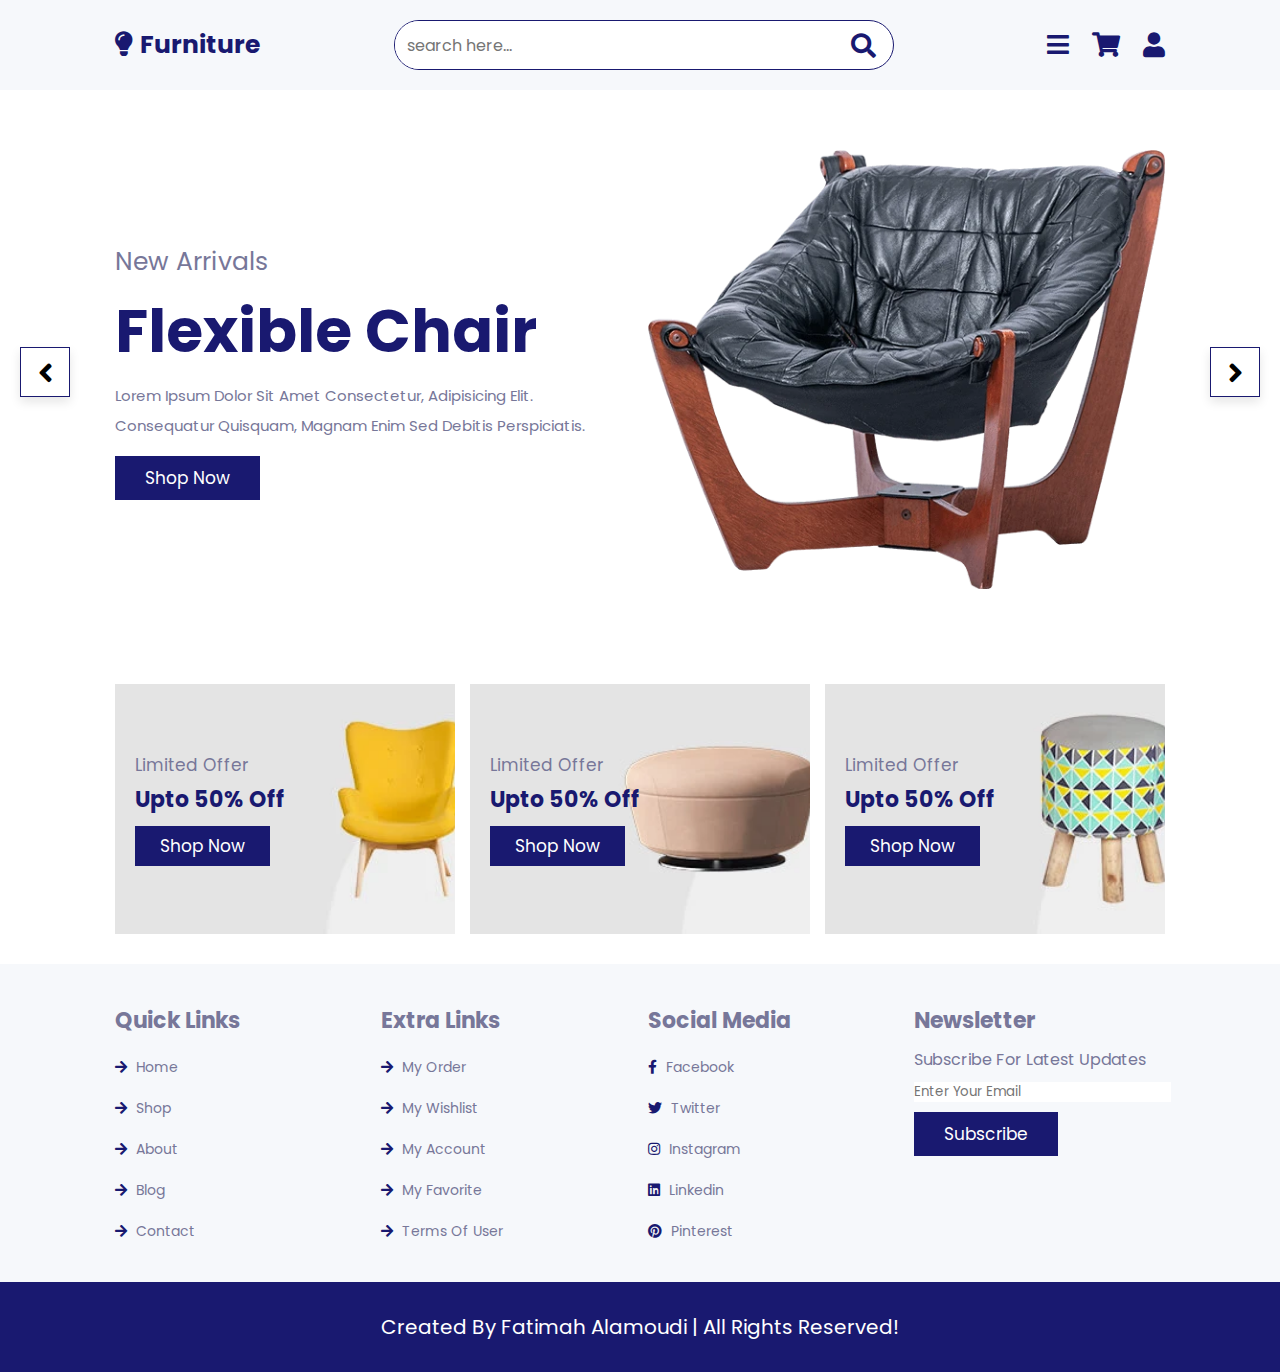
<file: index.html>
<!DOCTYPE html>
<html lang="en">
<head>
    <meta charset="UTF-8">
    <meta http-equiv="X-UA-Compatible" content="IE=edge">
    <meta name="viewport" content="width=device-width, initial-scale=1.0">
    <title>home</title>

    <!-- font awesome cdn link  -->
    <link rel="stylesheet" href="https://cdnjs.cloudflare.com/ajax/libs/font-awesome/5.15.4/css/all.min.css">

    <!-- custom css file link  -->
    <link rel="stylesheet" href="styles.css">

</head>
<body>

<!-- header section starts  -->

<header class="header">

    <a href="index.html" class="logo"> <i class="fas fa-lightbulb"></i> furniture </a>

    <form action="" class="search-form">
        <input type="search" placeholder="search here..." id="search-box">
        <label for="search-box" class="fas fa-search"></label>
    </form>

    <div class="icons">
        <div id="menu-btn" class="fas fa-bars"></div>
        <div id="search-btn" class="fas fa-search"></div>
        <div id="cart-btn" class="fas fa-shopping-cart"></div>
        <div id="login-btn" class="fas fa-user"></div>
    </div>

</header>

<!-- header section ends  -->

<!-- closer btn  -->

<div id="closer" class="fas fa-times"></div>

<!-- navbar  -->

<nav class="navbar">
    <a href="index.html">home</a>
    <a href="shop.html">shop</a>
    <a href="about.html">about</a>
    <a href="blog.html">blog</a>
    <a href="contact.html">contact</a>
</nav>

<!-- shopping cart  -->

<div class="shopping-cart">

    <div class="box">
        <i class="fas fa-times"></i>
        <img src="Image/cart-img-1.jpg" alt="">
        <div class="content">
            <h3>morden furniture</h3>
            <span class="quantity"> 1 </span>
            <span class="multiply"> x </span>
            <span class="price"> $140.00 </span>
        </div>
    </div>

    <div class="box">
        <i class="fas fa-times"></i>
        <img src="Image/cart-img-2.jpg" alt="">
        <div class="content">
            <h3>morden furniture</h3>
            <span class="quantity"> 1 </span>
            <span class="multiply"> x </span>
            <span class="price"> $140.00 </span>
        </div>
    </div>

    <div class="box">
        <i class="fas fa-times"></i>
        <img src="Image/cart-img-3.jpg" alt="">
        <div class="content">
            <h3>morden furniture</h3>
            <span class="quantity"> 1 </span>
            <span class="multiply"> x </span>
            <span class="price"> $140.00 </span>
        </div>
    </div>

    <div class="box">
        <i class="fas fa-times"></i>
        <img src="Image/cart-img-4.jpg" alt="">
        <div class="content">
            <h3>morden furniture</h3>
            <span class="quantity"> 1 </span>
            <span class="multiply"> x </span>
            <span class="price"> $140.00 </span>
        </div>
    </div>

    <h3 class="total"> total : <span>$560.00</span> </h3>

    <a href="#" class="btn">checkout cart</a>

</div>

<!-- login form  -->

<div class="login-form">

    <form action="">
        <h3>login form</h3>
        <input type="email" placeholder="enter your email" class="box">
        <input type="password" placeholder="enter your password" class="box">
        <div class="remember">
            <input type="checkbox" name="" id="remember-me">
            <label for="remember-me">remember me</label>
        </div>
        <input type="submit" value="login now" class="btn">
        <p>forget password? <a href="#">click here</a></p>
        <p>don't have an account? <a href="#">create now</a></p>
    </form>

</div>

<!-- home section starts  -->

<section class="home">

    <div class="slides-container">

        <div class="slide active">
            <div class="content">
                <span>new arrivals</span>
                <h3>flexible chair</h3>
                <p>Lorem ipsum dolor sit amet consectetur, adipisicing elit. Consequatur quisquam, magnam enim sed debitis perspiciatis.</p>
                <a href="#" class="btn">shop now</a>
            </div>
            <div class="image">
                <img src="Image/home-img-1.png" alt="">
            </div>
        </div>

        <div class="slide">
            <div class="content">
                <span>new arrivals</span>
                <h3>flexible chair</h3>
                <p>Lorem ipsum dolor sit amet consectetur, adipisicing elit. Consequatur quisquam, magnam enim sed debitis perspiciatis.</p>
                <a href="#" class="btn">shop now</a>
            </div>
            <div class="image">
                <img src="Image/home-img-2.png" alt="">
            </div>
        </div>

    </div>

    <div id="slide-next" onclick="next()" class="fas fa-angle-right"></div>
    <div id="slide-prev" onclick="prev()" class="fas fa-angle-left"></div>

</section>

<!-- home section ends -->

<!-- banner section starts  -->

<section class="banner-container">

    <div class="banner">
        <img src="Image/banner-1.jpg" alt="">
        <div class="content">
            <span>limited offer</span>
            <h3>upto 50% off</h3>
            <a href="#" class="btn">shop now</a>
        </div>
    </div>

    <div class="banner">
        <img src="Image/banner-2.jpg" alt="">
        <div class="content">
            <span>limited offer</span>
            <h3>upto 50% off</h3>
            <a href="#" class="btn">shop now</a>
        </div>
    </div>

    <div class="banner">
        <img src="Image/banner-3.jpg" alt="">
        <div class="content">
            <span>limited offer</span>
            <h3>upto 50% off</h3>
            <a href="#" class="btn">shop now</a>
        </div>
    </div>

</section>

<!-- banner section ends -->






<!-- footer section  -->

<section class="footer">

    <div class="box-container">

        <div class="box">
            <h3>quick links</h3>
            <a href="home.html"> <i class="fas fa-arrow-right"></i> home</a>
            <a href="shop.html"> <i class="fas fa-arrow-right"></i> shop</a>
            <a href="about.html"> <i class="fas fa-arrow-right"></i> about</a>
            <a href="blog.html"> <i class="fas fa-arrow-right"></i> blog</a>
            <a href="contact.html"> <i class="fas fa-arrow-right"></i> contact</a>
        </div>

        <div class="box">
            <h3>extra links</h3>
            <a href="#"> <i class="fas fa-arrow-right"></i> my order</a>
            <a href="#"> <i class="fas fa-arrow-right"></i> my wishlist</a>
            <a href="#"> <i class="fas fa-arrow-right"></i> my account</a>
            <a href="#"> <i class="fas fa-arrow-right"></i> my favorite</a>
            <a href="#"> <i class="fas fa-arrow-right"></i> terms of user</a>
        </div>

        <div class="box">
            <h3>social media</h3>
            <a href="#"> <i class="fab fa-facebook-f"></i> facebook</a>
            <a href="#"> <i class="fab fa-twitter"></i> twitter</a>
            <a href="#"> <i class="fab fa-instagram"></i> instagram</a>
            <a href="#"> <i class="fab fa-linkedin"></i> linkedin</a>
            <a href="#"> <i class="fab fa-pinterest"></i> pinterest</a>
        </div>

        <div class="box">
            <h3>newsletter</h3>
            <p>subscribe for latest updates</p>
            <form action="">
                <input type="email" name="" placeholder="enter your email" id="">
                <input type="submit" value="subscribe" class="btn">
            </form>
        </div>

    </div>

</section>

<section class="credit">
    created by Fatimah Alamoudi | all rights reserved!
</section>

<!-- custom js file link  -->
<script src="scripts.js"></script>
    
</body>
</html>
</file>
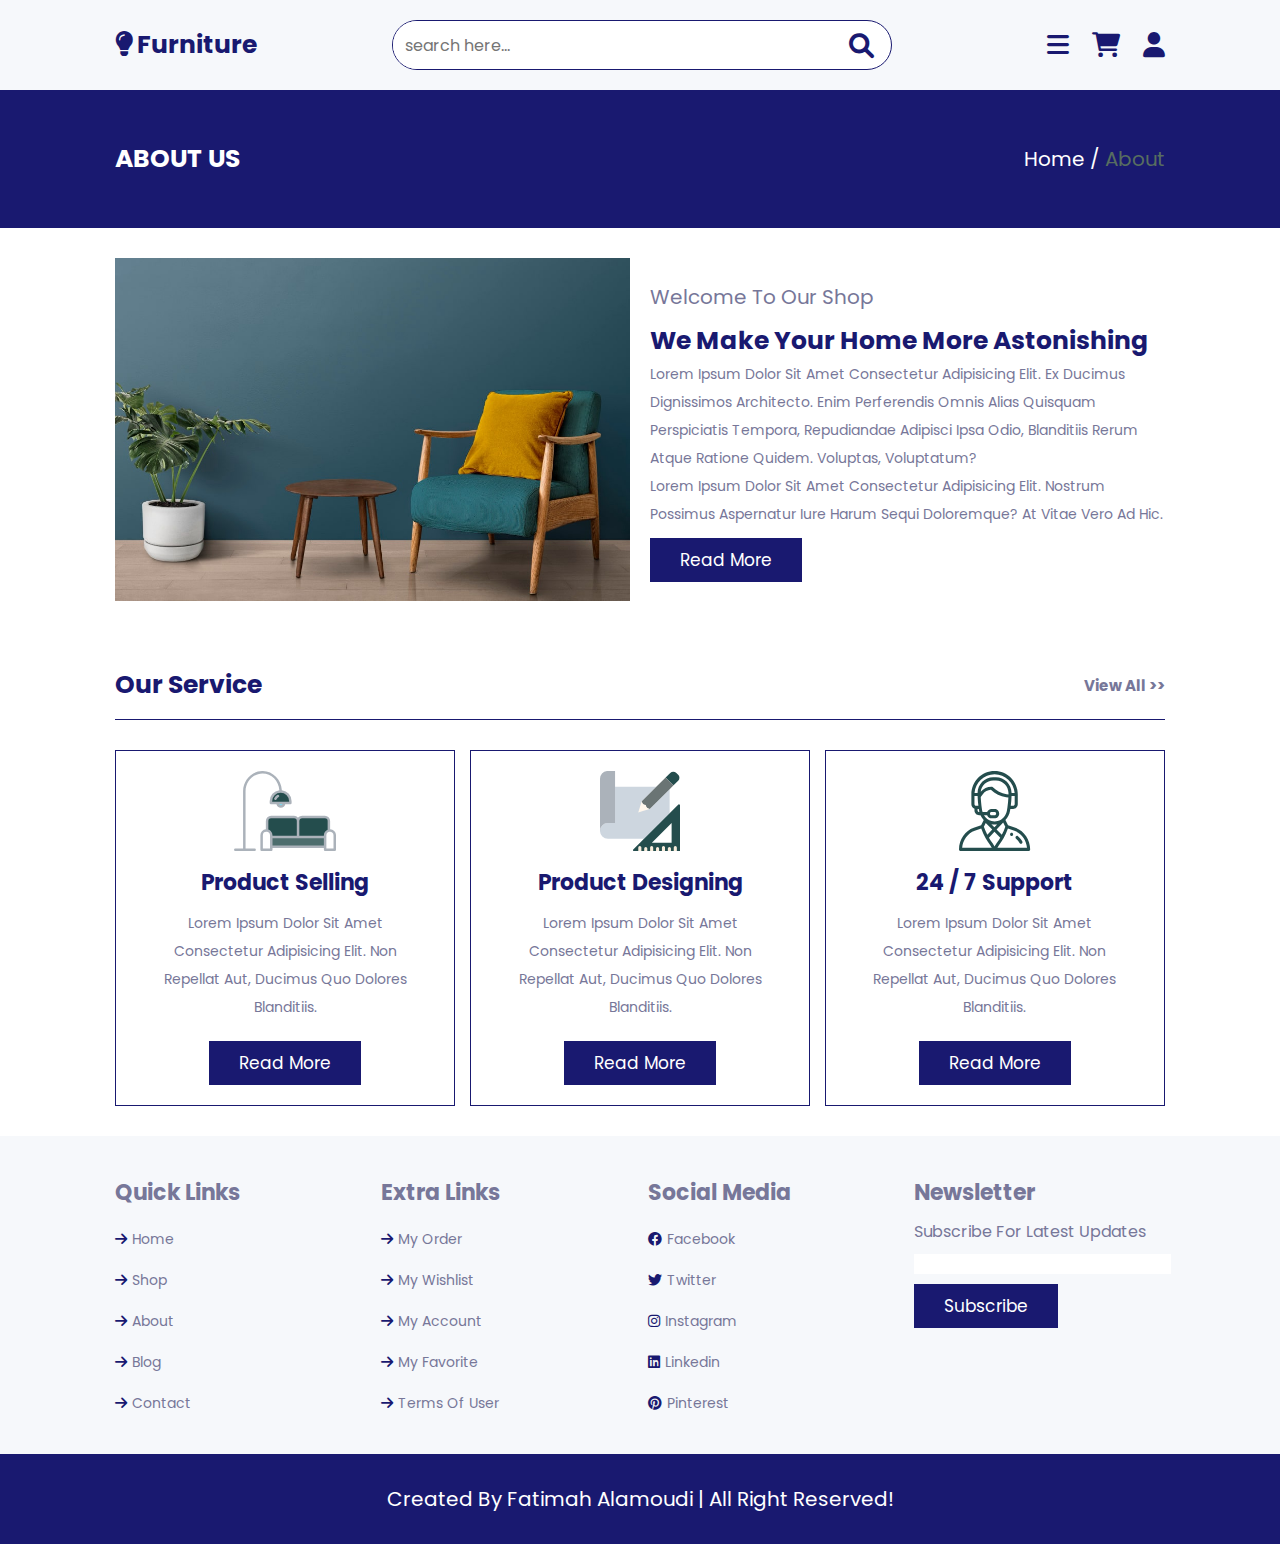
<file: about.html>
<!DOCTYPE html>
<html lang="en">
<head>
    <meta charset="UTF-8">
    <meta http-equiv="X-UA-Compatible" content="IE=edge">
    <meta name="viewport" content="width=device-width, initial-scale=1.0">
    <title>About us</title>
    <link rel="stylesheet" href="https://cdnjs.cloudflare.com/ajax/libs/font-awesome/6.0.0-beta2/css/all.min.css"/>
    <link rel="stylesheet" href="styles.css">
</head>
<body>
<!--header section starts-->
    <header class="header">
        <a href="index.html" class="logo"><i class="fas fa-lightbulb"></i>furniture</a>
        <form action="" class="search-form">
            <input type="search" placeholder="search here..." id="search-box">
            <label for="search-box" class="fas fa-search"></label>
        </form>

        <div class="icons">
            <div id="menu-btn" class="fas fa-bars"></div>
            <div id="search-btn" class="fas fa-search"></div>
            <div id="cart-btn" class="fas fa-shopping-cart"></div>
            <div id="login-btn" class="fas fa-user"></div>
        </div>
    </header>
<!--header section ends-->

<!--close btn-->

<div id="closer" class="fas fa-times"></div>

<!--navbar section starts-->

<nav class="navbar">
    <a href="index.html">home</a>
    <a href="shop.html">shop</a>
    <a href="about.html">about</a>
    <a href="blog.html">blog</a>
    <a href="contact.html">contact</a>

</nav>

<!--navbar section ends-->

<!--shopping cart section starts -->
  <div class="shopping-cart">
      <div class="box">
          <i class="fas fa-times"></i>
          <img src="Image/cart-img-1.jpg" alt="">
          <div class="content">
              <h3>model furniture</h3>
              <span class="quantity"> 1 </span>
              <span class="multiply"> x </span>
              <span class="price"> $140.00 </span>
          </div>
      </div>

      <div class="box">
        <i class="fas fa-times"></i>
        <img src="Image/cart-img-2.jpg" alt="">
        <div class="content">
            <h3>model furniture</h3>
            <span class="quantity"> 1 </span>
            <span class="multiply"> x </span>
            <span class="price"> $140.00 </span>
        </div>
    </div>

    <div class="box">
        <i class="fas fa-times"></i>
        <img src="Image/cart-img-3.jpg" alt="">
        <div class="content">
            <h3>model furniture</h3>
            <span class="quantity"> 1 </span>
            <span class="multiply"> x </span>
            <span class="price"> $140.00 </span>
        </div>
    </div>

    <div class="box">
        <i class="fas fa-times"></i>
        <img src="Image/cart-img-4.jpg" alt="">
        <div class="content">
            <h3>model furniture</h3>
            <span class="quantity"> 1 </span>
            <span class="multiply"> x </span>
            <span class="price"> $140.00 </span>
        </div>
    </div>

    <h3 class="total">total: <span> $560.00 </span></h3>
    <a href="#" class="btn">checkout cart</a>
  </div>

<!--shopping cart section ends -->

<!--login form starts-->
<div class="login-form">
    <form action="">
        <h3>login form</h3>
        <input type="email" placeholder="enter your email" class="box">
        <input type="password" placeholder="enter your password" class="box">
        <div class="remember">
            <input type="checkbox" name="" id="remember-me">
            <label for="remember-me">remember me</label>
        </div>
        <input type="submit" value="login now" class="btn">
        <p>forget password?<a href="#">click here</a></p>
        <p>don't have an account?<a href="#">create now</a></p>
    </form>
</div>

<!--login form ends-->


<section class="heading">
     <h3>about us</h3>
     <p><a href="index.html">home</a> / <span> about</span></p>
</section>

<section class="about">
     <div class="image">
         <img src="Image/about-img.jpg" alt="">
     </div>

     <div class="content">
         <span>welcome to our shop</span>
         <h3>we make your home more astonishing</h3>
         <p>Lorem ipsum dolor sit amet consectetur adipisicing elit. Ex ducimus dignissimos architecto. Enim perferendis omnis alias quisquam perspiciatis tempora, repudiandae adipisci ipsa odio, blanditiis rerum atque ratione quidem. Voluptas, voluptatum?</p>
         <p>Lorem ipsum dolor sit amet consectetur adipisicing elit. Nostrum possimus aspernatur iure harum sequi doloremque? At vitae vero ad hic.</p>
         <a href="#" class="btn">read more</a>

     </div>
</section>

<section class="services">
    <h1 class="title"> <span>our service</span> <a href="#">view all >></a></h1>

    <div class="box-container">
        <div class="box">
        <img src="Image/serv-1.svg" alt="">
        <h3>product selling</h3>
        <p>Lorem ipsum dolor sit amet consectetur adipisicing elit. Non repellat aut, ducimus quo dolores blanditiis.</p>
        <a href="#" class="btn">read more</a>
        </div>

        <div class="box">
            <img src="Image/serv-2.svg" alt="">
            <h3>product designing</h3>
            <p>Lorem ipsum dolor sit amet consectetur adipisicing elit. Non repellat aut, ducimus quo dolores blanditiis.</p>
            <a href="#" class="btn">read more</a>
            </div>

            <div class="box">
                <img src="Image/serv-3.svg" alt="">
                <h3>24 / 7 support</h3>
                <p>Lorem ipsum dolor sit amet consectetur adipisicing elit. Non repellat aut, ducimus quo dolores blanditiis.</p>
                <a href="#" class="btn">read more</a>
                </div>
    </div>
</section>
    

<!--footer section starts-->

<section class="footer">
    <div class="box-container">
        <div class="box">
            <h3>quick links</h3>
            <a href="index.html"><i class="fas fa-arrow-right"></i>home</a>
            <a href="shop.html"><i class="fas fa-arrow-right"></i>shop</a>
            <a href="about.html"><i class="fas fa-arrow-right"></i>about</a>
            <a href="blog.html"><i class="fas fa-arrow-right"></i>blog</a>
            <a href="contact.html"><i class="fas fa-arrow-right"></i>contact</a>
        </div>

        <div class="box">
            <h3>extra links</h3>
            <a href="#"><i class="fas fa-arrow-right"></i>my order</a>
            <a href="#"><i class="fas fa-arrow-right"></i>my wishlist</a>
            <a href="#"><i class="fas fa-arrow-right"></i>my account</a>
            <a href="#"><i class="fas fa-arrow-right"></i>my favorite</a>
            <a href="#"><i class="fas fa-arrow-right"></i>terms of user</a>
        </div>

        <div class="box">
            <h3>social media</h3>
            <a href="#"><i class="fab fa-facebook"></i>facebook</a>
            <a href="#"><i class="fab fa-twitter"></i>twitter</a>
            <a href="#"><i class="fab fa-instagram"></i>instagram</a>
            <a href="#"><i class="fab fa-linkedin"></i>linkedin</a>
            <a href="#"><i class="fab fa-pinterest"></i>pinterest</a>
        </div>

        <div class="box">
            <h3>newsletter</h3>
            <p>subscribe for latest updates</p>
            <form action="">
                <input type="email" name="" placeholdere="enter your email" id="">
                <input type="submit" value="subscribe" class="btn">
            </form>
        </div>
    </div>
</section>

<section class="credit">
    created by Fatimah Alamoudi | all right reserved!
</section>

<!--footer section ends-->
    
<script src="scripts.js"></script>
</body>
</html>
</file>
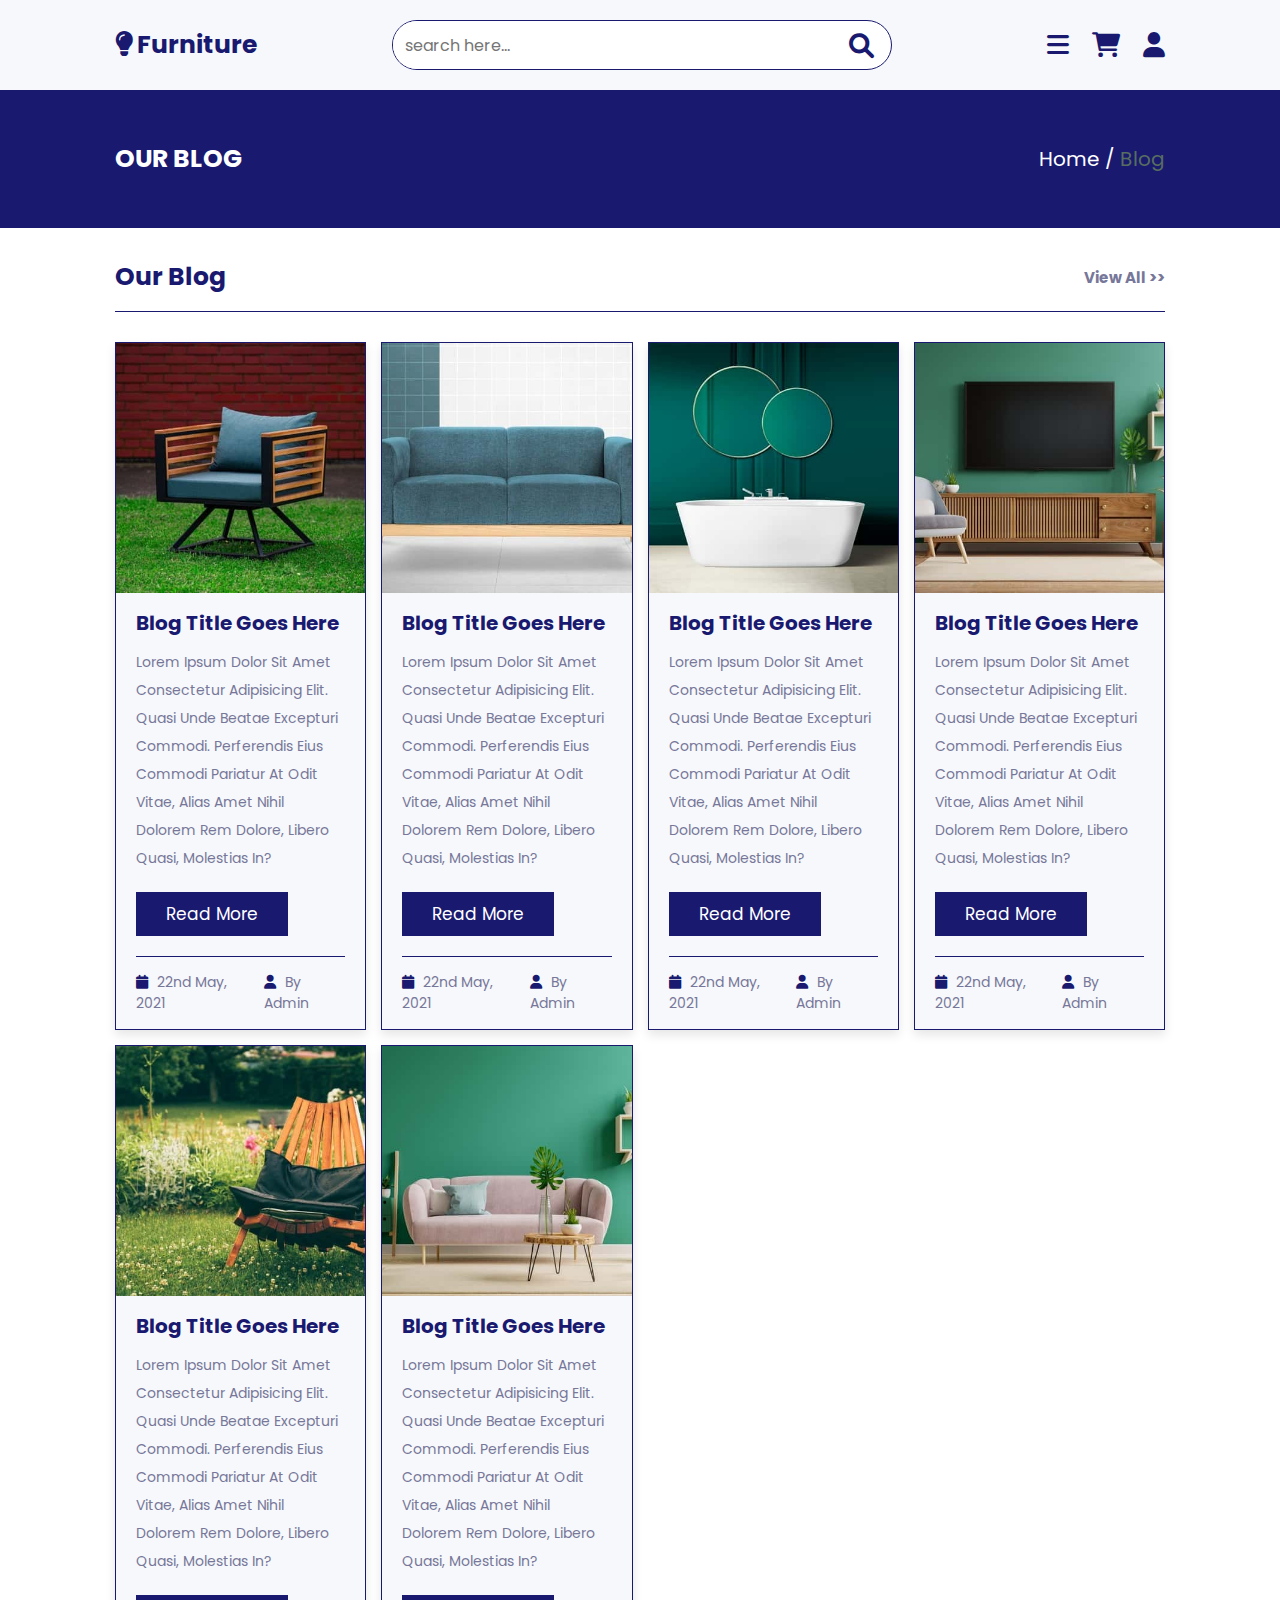
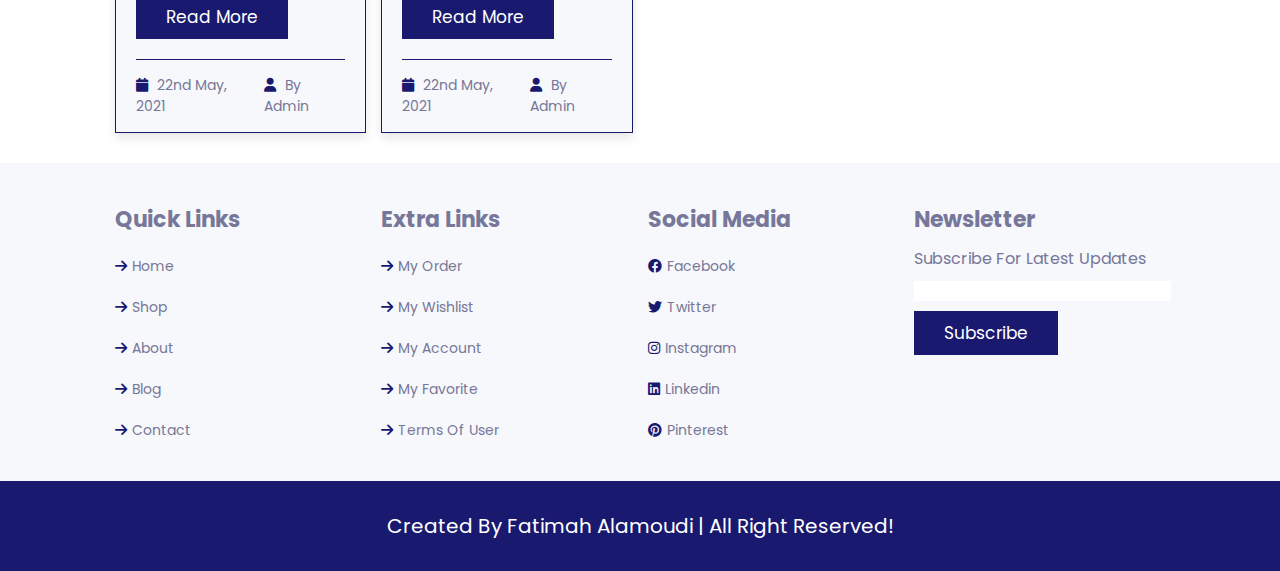
<file: blog.html>
<!DOCTYPE html>
<html lang="en">
<head>
    <meta charset="UTF-8">
    <meta http-equiv="X-UA-Compatible" content="IE=edge">
    <meta name="viewport" content="width=device-width, initial-scale=1.0">
    <title>Blog</title>
    <link rel="stylesheet" href="https://cdnjs.cloudflare.com/ajax/libs/font-awesome/6.0.0-beta2/css/all.min.css"/>
    <link rel="stylesheet" href="styles.css">
</head>
<body>
<!--header section starts-->
    <header class="header">
        <a href="index.html" class="logo"><i class="fas fa-lightbulb"></i>furniture</a>
        <form action="" class="search-form">
            <input type="search" placeholder="search here..." id="search-box">
            <label for="search-box" class="fas fa-search"></label>
        </form>

        <div class="icons">
            <div id="menu-btn" class="fas fa-bars"></div>
            <div id="search-btn" class="fas fa-search"></div>
            <div id="cart-btn" class="fas fa-shopping-cart"></div>
            <div id="login-btn" class="fas fa-user"></div>
        </div>
    </header>
<!--header section ends-->

<!--close btn-->

<div id="closer" class="fas fa-times"></div>

<!--navbar section starts-->

<nav class="navbar">
    <a href="index.html">home</a>
    <a href="shop.html">shop</a>
    <a href="about.html">about</a>
    <a href="blog.html">blog</a>
    <a href="contact.html">contact</a>

</nav>

<!--navbar section ends-->

<!--shopping cart section starts -->
  <div class="shopping-cart">
      <div class="box">
          <i class="fas fa-times"></i>
          <img src="Image/cart-img-1.jpg" alt="">
          <div class="content">
              <h3>model furniture</h3>
              <span class="quantity"> 1 </span>
              <span class="multiply"> x </span>
              <span class="price"> $140.00 </span>
          </div>
      </div>

      <div class="box">
        <i class="fas fa-times"></i>
        <img src="Image/cart-img-2.jpg" alt="">
        <div class="content">
            <h3>model furniture</h3>
            <span class="quantity"> 1 </span>
            <span class="multiply"> x </span>
            <span class="price"> $140.00 </span>
        </div>
    </div>

    <div class="box">
        <i class="fas fa-times"></i>
        <img src="Image/cart-img-3.jpg" alt="">
        <div class="content">
            <h3>model furniture</h3>
            <span class="quantity"> 1 </span>
            <span class="multiply"> x </span>
            <span class="price"> $140.00 </span>
        </div>
    </div>

    <div class="box">
        <i class="fas fa-times"></i>
        <img src="Image/cart-img-4.jpg" alt="">
        <div class="content">
            <h3>model furniture</h3>
            <span class="quantity"> 1 </span>
            <span class="multiply"> x </span>
            <span class="price"> $140.00 </span>
        </div>
    </div>

    <h3 class="total">total: <span> $560.00 </span></h3>
    <a href="#" class="btn">checkout cart</a>
  </div>

<!--shopping cart section ends -->

<!--login form starts-->
<div class="login-form">
    <form action="">
        <h3>login form</h3>
        <input type="email" placeholder="enter your email" class="box">
        <input type="password" placeholder="enter your password" class="box">
        <div class="remember">
            <input type="checkbox" name="" id="remember-me">
            <label for="remember-me">remember me</label>
        </div>
        <input type="submit" value="login now" class="btn">
        <p>forget password?<a href="#">click here</a></p>
        <p>don't have an account?<a href="#">create now</a></p>
    </form>
</div>

<!--login form ends-->


<section class="heading">
     <h3>our blog</h3>
     <p><a href="index.html">home</a> / <span> blog</span></p>
</section>


<section class="blog">
    <h1 class="title"><span>our blog</span> <a href="#">view all >></a></h1>
    <div class="box-container">
        <div class="box">
            <div class="image">
                <img src="Image/blog-1.jpg" alt="">
            </div>
            <div class="content">
                <h3>blog title goes here</h3>
                <p>Lorem ipsum dolor sit amet consectetur adipisicing elit. Quasi unde beatae excepturi commodi. Perferendis eius commodi pariatur at odit vitae, alias amet nihil dolorem rem dolore, libero quasi, molestias in?</p>
                <a href="#" class="btn">read more</a>
                <div class="icons">
                    <a href="#"><i class="fas fa-calendar"></i> 22nd may, 2021 </a>
                    <a href="#"><i class="fas fa-user"></i> by admin </a>
                </div>
            </div>
        </div>

        <div class="box">
            <div class="image">
                <img src="Image/blog-2.jpg" alt="">
            </div>
            <div class="content">
                <h3>blog title goes here</h3>
                <p>Lorem ipsum dolor sit amet consectetur adipisicing elit. Quasi unde beatae excepturi commodi. Perferendis eius commodi pariatur at odit vitae, alias amet nihil dolorem rem dolore, libero quasi, molestias in?</p>
                <a href="#" class="btn">read more</a>
                <div class="icons">
                    <a href="#"><i class="fas fa-calendar"></i> 22nd may, 2021 </a>
                    <a href="#"><i class="fas fa-user"></i> by admin </a>
                </div>
            </div>
        </div>

        <div class="box">
            <div class="image">
                <img src="Image/blog-3.jpg" alt="">
            </div>
            <div class="content">
                <h3>blog title goes here</h3>
                <p>Lorem ipsum dolor sit amet consectetur adipisicing elit. Quasi unde beatae excepturi commodi. Perferendis eius commodi pariatur at odit vitae, alias amet nihil dolorem rem dolore, libero quasi, molestias in?</p>
                <a href="#" class="btn">read more</a>
                <div class="icons">
                    <a href="#"><i class="fas fa-calendar"></i> 22nd may, 2021 </a>
                    <a href="#"><i class="fas fa-user"></i> by admin </a>
                </div>
            </div>
        </div>

        <div class="box">
            <div class="image">
                <img src="Image/blog-4.jpg" alt="">
            </div>
            <div class="content">
                <h3>blog title goes here</h3>
                <p>Lorem ipsum dolor sit amet consectetur adipisicing elit. Quasi unde beatae excepturi commodi. Perferendis eius commodi pariatur at odit vitae, alias amet nihil dolorem rem dolore, libero quasi, molestias in?</p>
                <a href="#" class="btn">read more</a>
                <div class="icons">
                    <a href="#"><i class="fas fa-calendar"></i> 22nd may, 2021 </a>
                    <a href="#"><i class="fas fa-user"></i> by admin </a>
                </div>
            </div>
        </div>

        <div class="box">
            <div class="image">
                <img src="Image/blog-5.jpg" alt="">
            </div>
            <div class="content">
                <h3>blog title goes here</h3>
                <p>Lorem ipsum dolor sit amet consectetur adipisicing elit. Quasi unde beatae excepturi commodi. Perferendis eius commodi pariatur at odit vitae, alias amet nihil dolorem rem dolore, libero quasi, molestias in?</p>
                <a href="#" class="btn">read more</a>
                <div class="icons">
                    <a href="#"><i class="fas fa-calendar"></i> 22nd may, 2021 </a>
                    <a href="#"><i class="fas fa-user"></i> by admin </a>
                </div>
            </div>
        </div>

        <div class="box">
            <div class="image">
                <img src="Image/blog-6.jpg" alt="">
            </div>
            <div class="content">
                <h3>blog title goes here</h3>
                <p>Lorem ipsum dolor sit amet consectetur adipisicing elit. Quasi unde beatae excepturi commodi. Perferendis eius commodi pariatur at odit vitae, alias amet nihil dolorem rem dolore, libero quasi, molestias in?</p>
                <a href="#" class="btn">read more</a>
                <div class="icons">
                    <a href="#"><i class="fas fa-calendar"></i> 22nd may, 2021 </a>
                    <a href="#"><i class="fas fa-user"></i> by admin </a>
                </div>
            </div>
        </div>
    </div>
</section>
    

<!--footer section starts-->

<section class="footer">
    <div class="box-container">
        <div class="box">
            <h3>quick links</h3>
            <a href="index.html"><i class="fas fa-arrow-right"></i>home</a>
            <a href="shop.html"><i class="fas fa-arrow-right"></i>shop</a>
            <a href="about.html"><i class="fas fa-arrow-right"></i>about</a>
            <a href="blog.html"><i class="fas fa-arrow-right"></i>blog</a>
            <a href="contact.html"><i class="fas fa-arrow-right"></i>contact</a>
        </div>

        <div class="box">
            <h3>extra links</h3>
            <a href="#"><i class="fas fa-arrow-right"></i>my order</a>
            <a href="#"><i class="fas fa-arrow-right"></i>my wishlist</a>
            <a href="#"><i class="fas fa-arrow-right"></i>my account</a>
            <a href="#"><i class="fas fa-arrow-right"></i>my favorite</a>
            <a href="#"><i class="fas fa-arrow-right"></i>terms of user</a>
        </div>

        <div class="box">
            <h3>social media</h3>
            <a href="#"><i class="fab fa-facebook"></i>facebook</a>
            <a href="#"><i class="fab fa-twitter"></i>twitter</a>
            <a href="#"><i class="fab fa-instagram"></i>instagram</a>
            <a href="#"><i class="fab fa-linkedin"></i>linkedin</a>
            <a href="#"><i class="fab fa-pinterest"></i>pinterest</a>
        </div>

        <div class="box">
            <h3>newsletter</h3>
            <p>subscribe for latest updates</p>
            <form action="">
                <input type="email" name="" placeholdere="enter your email" id="">
                <input type="submit" value="subscribe" class="btn">
            </form>
        </div>
    </div>
</section>

<section class="credit">
    created by Fatimah Alamoudi | all right reserved!
</section>

<!--footer section ends-->
    
<script src="scripts.js"></script>
</body>
</html>
</file>
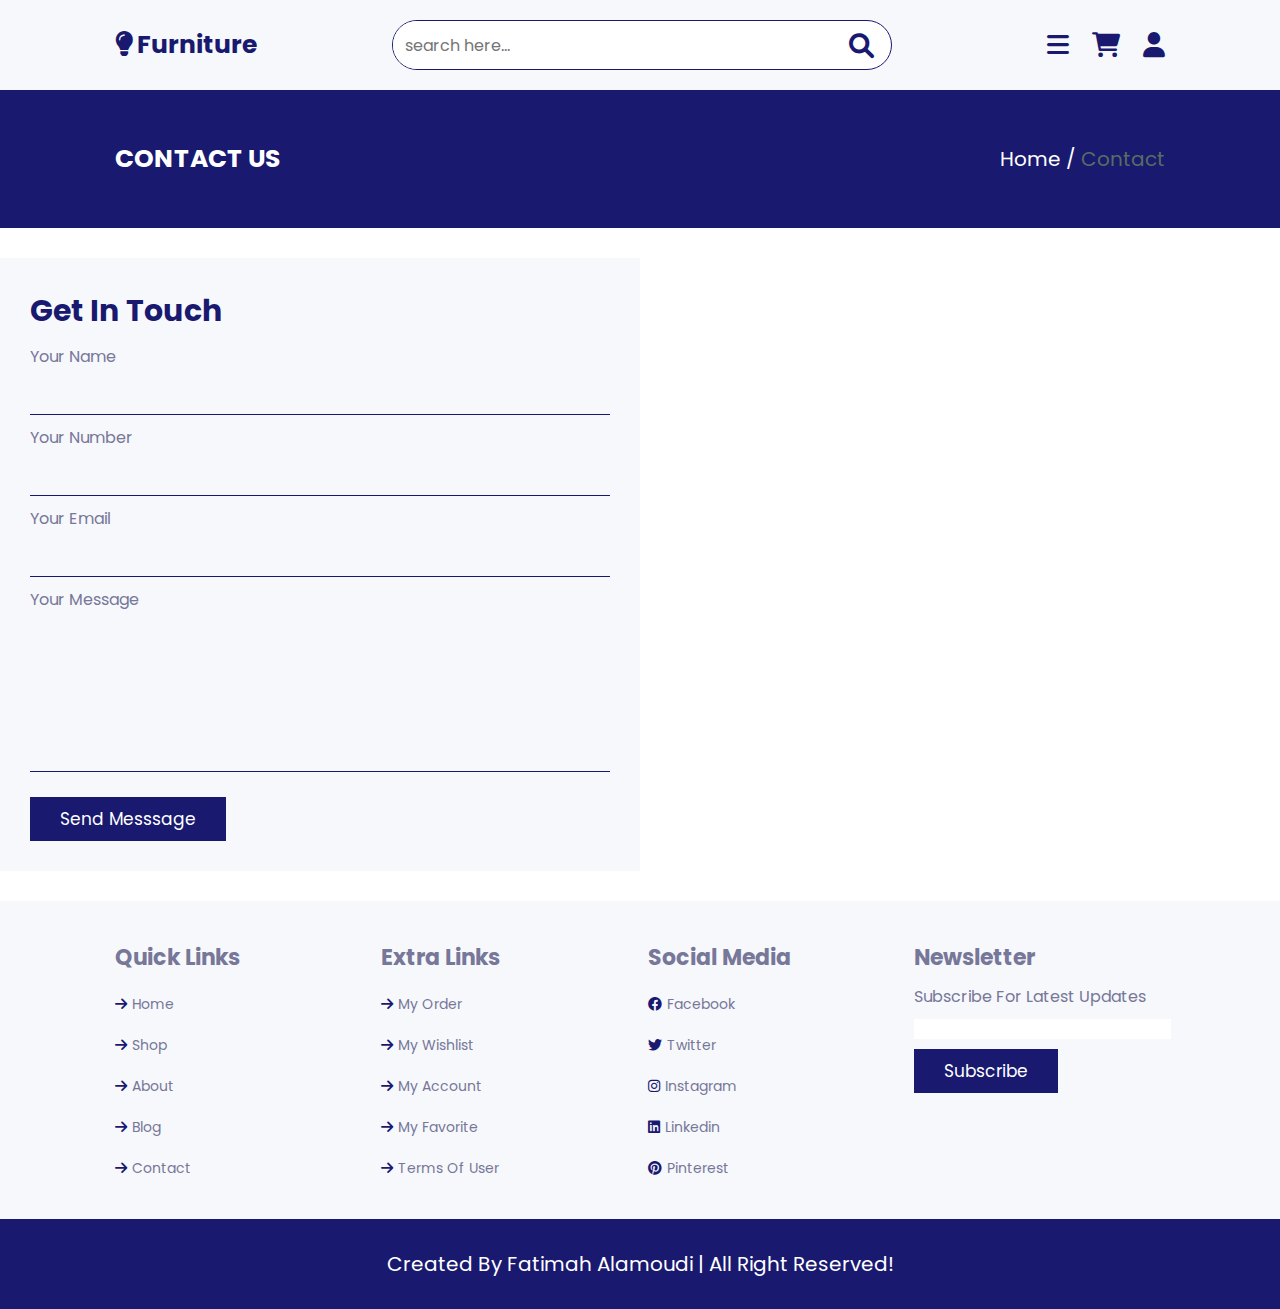
<file: contact.html>
<!DOCTYPE html>
<html lang="en">
<head>
    <meta charset="UTF-8">
    <meta http-equiv="X-UA-Compatible" content="IE=edge">
    <meta name="viewport" content="width=device-width, initial-scale=1.0">
    <title>Contact</title>
    <link rel="stylesheet" href="https://cdnjs.cloudflare.com/ajax/libs/font-awesome/6.0.0-beta2/css/all.min.css"/>
    <link rel="stylesheet" href="styles.css">
</head>
<body>
<!--header section starts-->
    <header class="header">
        <a href="index.html" class="logo"><i class="fas fa-lightbulb"></i>furniture</a>
        <form action="" class="search-form">
            <input type="search" placeholder="search here..." id="search-box">
            <label for="search-box" class="fas fa-search"></label>
        </form>

        <div class="icons">
            <div id="menu-btn" class="fas fa-bars"></div>
            <div id="search-btn" class="fas fa-search"></div>
            <div id="cart-btn" class="fas fa-shopping-cart"></div>
            <div id="login-btn" class="fas fa-user"></div>
        </div>
    </header>
<!--header section ends-->

<!--close btn-->

<div id="closer" class="fas fa-times"></div>

<!--navbar section starts-->

<nav class="navbar">
    <a href="index.html">home</a>
    <a href="shop.html">shop</a>
    <a href="about.html">about</a>
    <a href="blog.html">blog</a>
    <a href="contact.html">contact</a>

</nav>

<!--navbar section ends-->

<!--shopping cart section starts -->
  <div class="shopping-cart">
      <div class="box">
          <i class="fas fa-times"></i>
          <img src="Image/cart-img-1.jpg" alt="">
          <div class="content">
              <h3>model furniture</h3>
              <span class="quantity"> 1 </span>
              <span class="multiply"> x </span>
              <span class="price"> $140.00 </span>
          </div>
      </div>

      <div class="box">
        <i class="fas fa-times"></i>
        <img src="Image/cart-img-2.jpg" alt="">
        <div class="content">
            <h3>model furniture</h3>
            <span class="quantity"> 1 </span>
            <span class="multiply"> x </span>
            <span class="price"> $140.00 </span>
        </div>
    </div>

    <div class="box">
        <i class="fas fa-times"></i>
        <img src="Image/cart-img-3.jpg" alt="">
        <div class="content">
            <h3>model furniture</h3>
            <span class="quantity"> 1 </span>
            <span class="multiply"> x </span>
            <span class="price"> $140.00 </span>
        </div>
    </div>

    <div class="box">
        <i class="fas fa-times"></i>
        <img src="Image/cart-img-4.jpg" alt="">
        <div class="content">
            <h3>model furniture</h3>
            <span class="quantity"> 1 </span>
            <span class="multiply"> x </span>
            <span class="price"> $140.00 </span>
        </div>
    </div>

    <h3 class="total">total: <span> $560.00 </span></h3>
    <a href="#" class="btn">checkout cart</a>
  </div>

<!--shopping cart section ends -->

<!--login form starts-->
<div class="login-form">
    <form action="">
        <h3>login form</h3>
        <input type="email" placeholder="enter your email" class="box">
        <input type="password" placeholder="enter your password" class="box">
        <div class="remember">
            <input type="checkbox" name="" id="remember-me">
            <label for="remember-me">remember me</label>
        </div>
        <input type="submit" value="login now" class="btn">
        <p>forget password?<a href="#">click here</a></p>
        <p>don't have an account?<a href="#">create now</a></p>
    </form>
</div>

<!--login form ends-->


<section class="heading">
     <h3>contact us</h3>
     <p><a href="index.html">home</a> / <span> contact</span></p>
</section>

<div class="contact">
    <form action="">
        <h3>get in touch</h3>
        <span>your name</span>
        <input type="text" class="box">
        <span>your number</span>
        <input type="number" class="box">
        <span>your email</span>
        <input type="email" class="box">
        <span>your message</span>
        <textarea class="box" name="" id="" cols="30" rows="10"></textarea>
        <input type="submit" value="send messsage" class="btn">
    </form>
    <iframe class="map" src="https://www.google.com/maps/embed?pb=!1m18!1m12!1m3!1d115960.6232248653!2d46.65531847001841!3d24.734793250473754!2m3!1f0!2f0!3f0!3m2!1i1024!2i768!4f13.1!3m3!1m2!1s0x3e2ee3e2c09cfedd%3A0xc7340b4737400b85!2sIKEA%20Planning%20Studio!5e0!3m2!1sen!2ssa!4v1635078678607!5m2!1sen!2ssa" width="600" height="450" style="border:0;" allowfullscreen="" loading="lazy"></iframe>
</div>

<!--footer section starts-->

<section class="footer">
    <div class="box-container">
        <div class="box">
            <h3>quick links</h3>
            <a href="index.html"><i class="fas fa-arrow-right"></i>home</a>
            <a href="shop.html"><i class="fas fa-arrow-right"></i>shop</a>
            <a href="about.html"><i class="fas fa-arrow-right"></i>about</a>
            <a href="blog.html"><i class="fas fa-arrow-right"></i>blog</a>
            <a href="contact.html"><i class="fas fa-arrow-right"></i>contact</a>
        </div>

        <div class="box">
            <h3>extra links</h3>
            <a href="#"><i class="fas fa-arrow-right"></i>my order</a>
            <a href="#"><i class="fas fa-arrow-right"></i>my wishlist</a>
            <a href="#"><i class="fas fa-arrow-right"></i>my account</a>
            <a href="#"><i class="fas fa-arrow-right"></i>my favorite</a>
            <a href="#"><i class="fas fa-arrow-right"></i>terms of user</a>
        </div>

        <div class="box">
            <h3>social media</h3>
            <a href="#"><i class="fab fa-facebook"></i>facebook</a>
            <a href="#"><i class="fab fa-twitter"></i>twitter</a>
            <a href="#"><i class="fab fa-instagram"></i>instagram</a>
            <a href="#"><i class="fab fa-linkedin"></i>linkedin</a>
            <a href="#"><i class="fab fa-pinterest"></i>pinterest</a>
        </div>

        <div class="box">
            <h3>newsletter</h3>
            <p>subscribe for latest updates</p>
            <form action="">
                <input type="email" name="" placeholdere="enter your email" id="">
                <input type="submit" value="subscribe" class="btn">
            </form>
        </div>
    </div>
</section>

<section class="credit">
    created by Fatimah Alamoudi | all right reserved!
</section>

<!--footer section ends-->
    
<script src="scripts.js"></script>
</body>
</html>
</file>
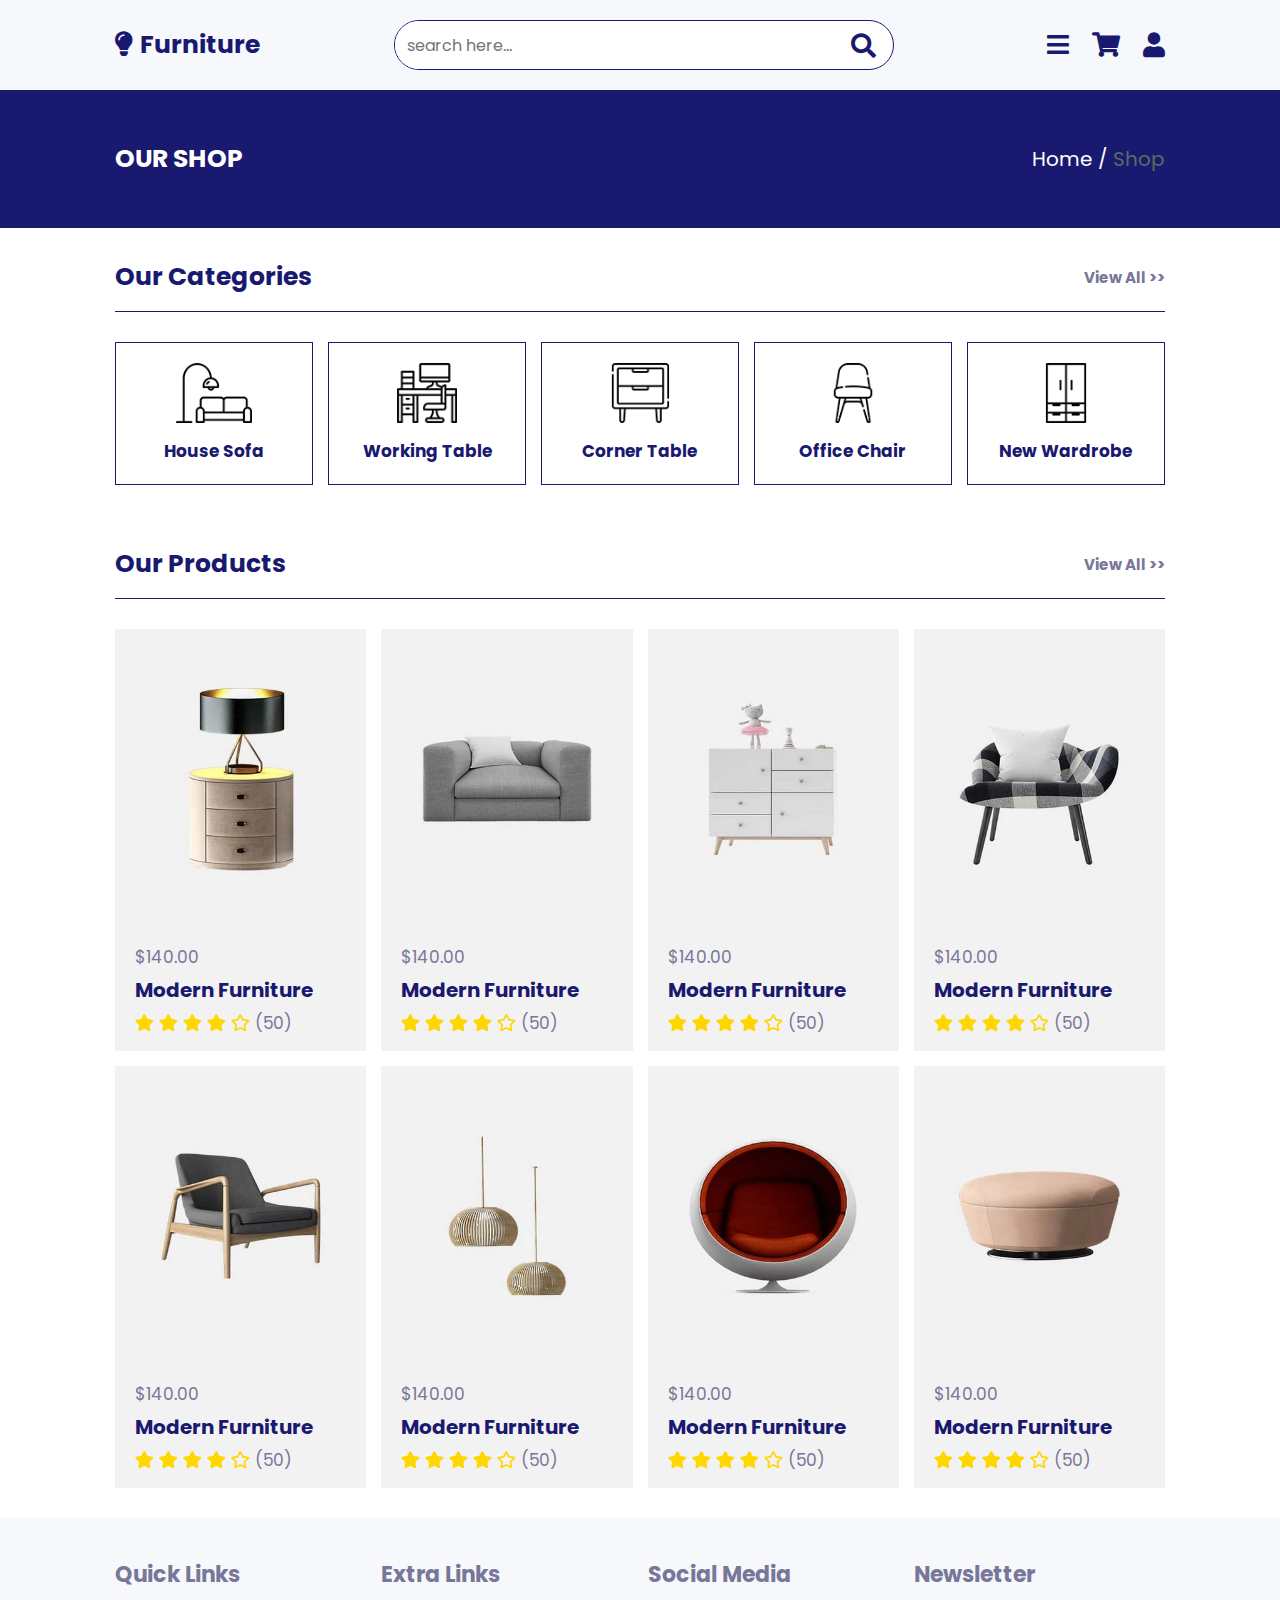
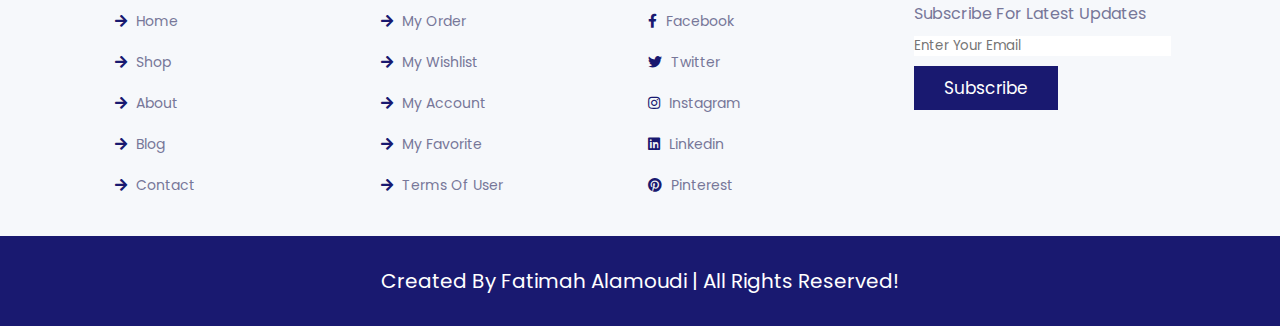
<file: shop.html>
<!DOCTYPE html>
<html lang="en">
<head>
    <meta charset="UTF-8">
    <meta http-equiv="X-UA-Compatible" content="IE=edge">
    <meta name="viewport" content="width=device-width, initial-scale=1.0">
    <title>shop</title>

    <!-- font awesome cdn link  -->
    <link rel="stylesheet" href="https://cdnjs.cloudflare.com/ajax/libs/font-awesome/5.15.4/css/all.min.css">

    <!-- custom css file link  -->
    <link rel="stylesheet" href="styles.css">

</head>
<body>

<!-- header section starts  -->

<header class="header">

    <a href="index.html" class="logo"> <i class="fas fa-lightbulb"></i> furniture </a>

    <form action="" class="search-form">
        <input type="search" placeholder="search here..." id="search-box">
        <label for="search-box" class="fas fa-search"></label>
    </form>

    <div class="icons">
        <div id="menu-btn" class="fas fa-bars"></div>
        <div id="search-btn" class="fas fa-search"></div>
        <div id="cart-btn" class="fas fa-shopping-cart"></div>
        <div id="login-btn" class="fas fa-user"></div>
    </div>

</header>

<!-- header section ends  -->

<!-- closer btn  -->

<div id="closer" class="fas fa-times"></div>

<!-- navbar  -->

<nav class="navbar">
    <a href="index.html">home</a>
    <a href="shop.html">shop</a>
    <a href="about.html">about</a>
    <a href="blog.html">blog</a>
    <a href="contact.html">contact</a>
</nav>

<!-- shopping cart  -->

<div class="shopping-cart">

    <div class="box">
        <i class="fas fa-times"></i>
        <img src="Image/cart-img-1.jpg" alt="">
        <div class="content">
            <h3>morden furniture</h3>
            <span class="quantity"> 1 </span>
            <span class="multiply"> x </span>
            <span class="price"> $140.00 </span>
        </div>
    </div>

    <div class="box">
        <i class="fas fa-times"></i>
        <img src="Image/cart-img-2.jpg" alt="">
        <div class="content">
            <h3>morden furniture</h3>
            <span class="quantity"> 1 </span>
            <span class="multiply"> x </span>
            <span class="price"> $140.00 </span>
        </div>
    </div>

    <div class="box">
        <i class="fas fa-times"></i>
        <img src="Image/cart-img-3.jpg" alt="">
        <div class="content">
            <h3>morden furniture</h3>
            <span class="quantity"> 1 </span>
            <span class="multiply"> x </span>
            <span class="price"> $140.00 </span>
        </div>
    </div>

    <div class="box">
        <i class="fas fa-times"></i>
        <img src="Image/cart-img-4.jpg" alt="">
        <div class="content">
            <h3>morden furniture</h3>
            <span class="quantity"> 1 </span>
            <span class="multiply"> x </span>
            <span class="price"> $140.00 </span>
        </div>
    </div>

    <h3 class="total"> total : <span>$560.00</span> </h3>

    <a href="#" class="btn">checkout cart</a>

</div>

<!-- login form  -->

<div class="login-form">

    <form action="">
        <h3>login form</h3>
        <input type="email" placeholder="enter your email" class="box">
        <input type="password" placeholder="enter your password" class="box">
        <div class="remember">
            <input type="checkbox" name="" id="remember-me">
            <label for="remember-me">remember me</label>
        </div>
        <input type="submit" value="login now" class="btn">
        <p>forget password? <a href="#">click here</a></p>
        <p>don't have an account? <a href="#">create now</a></p>
    </form>

</div>

<section class="heading">
    <h3>our shop</h3>
    <p> <a href="index.html">home</a> / <span>shop</span> </p>
</section>

<section class="category">

    <h1 class="title"> <span>our categories</span> <a href="#">view all >></a> </h1>

    <div class="box-container">

        <a href="#" class="box">
            <img src="Image/icon-1.png" alt="">
            <h3>house sofa</h3>
        </a>

        <a href="#" class="box">
            <img src="Image/icon-2.png" alt="">
            <h3>working table</h3>
        </a>

        <a href="#" class="box">
            <img src="Image/icon-3.png" alt="">
            <h3>corner table</h3>
        </a>

        <a href="#" class="box">
            <img src="Image/icon-4.png" alt="">
            <h3>office chair</h3>
        </a>

        <a href="#" class="box">
            <img src="Image/icon-5.png" alt="">
            <h3>new wardrobe</h3>
        </a>

    </div>

</section>

<section class="products">

    <h1 class="title"> <span>our products</span> <a href="#">view all >></a> </h1>

    <div class="box-container">

        <div class="box">
            <div class="icons">
                <a href="#" class="fas fa-shopping-cart"></a>
                <a href="#" class="fas fa-heart"></a>
                <a href="#" class="fas fa-eye"></a>
            </div>
            <div class="image">
                <img src="Image/product-1.jpg" alt="">
            </div>
            <div class="content">
                <div class="price">$140.00</div>
                <h3>modern furniture</h3>
                <div class="stars">
                    <i class="fas fa-star"></i>
                    <i class="fas fa-star"></i>
                    <i class="fas fa-star"></i>
                    <i class="fas fa-star"></i>
                    <i class="far fa-star"></i>
                    <span> (50) </span>
                </div>
            </div>
        </div>

        <div class="box">
            <div class="icons">
                <a href="#" class="fas fa-shopping-cart"></a>
                <a href="#" class="fas fa-heart"></a>
                <a href="#" class="fas fa-eye"></a>
            </div>
            <div class="image">
                <img src="Image/product-2.jpg" alt="">
            </div>
            <div class="content">
                <div class="price">$140.00</div>
                <h3>modern furniture</h3>
                <div class="stars">
                    <i class="fas fa-star"></i>
                    <i class="fas fa-star"></i>
                    <i class="fas fa-star"></i>
                    <i class="fas fa-star"></i>
                    <i class="far fa-star"></i>
                    <span> (50) </span>
                </div>
            </div>
        </div>

        <div class="box">
            <div class="icons">
                <a href="#" class="fas fa-shopping-cart"></a>
                <a href="#" class="fas fa-heart"></a>
                <a href="#" class="fas fa-eye"></a>
            </div>
            <div class="image">
                <img src="Image/product-3.jpg" alt="">
            </div>
            <div class="content">
                <div class="price">$140.00</div>
                <h3>modern furniture</h3>
                <div class="stars">
                    <i class="fas fa-star"></i>
                    <i class="fas fa-star"></i>
                    <i class="fas fa-star"></i>
                    <i class="fas fa-star"></i>
                    <i class="far fa-star"></i>
                    <span> (50) </span>
                </div>
            </div>
        </div>

        <div class="box">
            <div class="icons">
                <a href="#" class="fas fa-shopping-cart"></a>
                <a href="#" class="fas fa-heart"></a>
                <a href="#" class="fas fa-eye"></a>
            </div>
            <div class="image">
                <img src="Image/product-4.jpg" alt="">
            </div>
            <div class="content">
                <div class="price">$140.00</div>
                <h3>modern furniture</h3>
                <div class="stars">
                    <i class="fas fa-star"></i>
                    <i class="fas fa-star"></i>
                    <i class="fas fa-star"></i>
                    <i class="fas fa-star"></i>
                    <i class="far fa-star"></i>
                    <span> (50) </span>
                </div>
            </div>
        </div>

        <div class="box">
            <div class="icons">
                <a href="#" class="fas fa-shopping-cart"></a>
                <a href="#" class="fas fa-heart"></a>
                <a href="#" class="fas fa-eye"></a>
            </div>
            <div class="image">
                <img src="Image/product-5.jpg" alt="">
            </div>
            <div class="content">
                <div class="price">$140.00</div>
                <h3>modern furniture</h3>
                <div class="stars">
                    <i class="fas fa-star"></i>
                    <i class="fas fa-star"></i>
                    <i class="fas fa-star"></i>
                    <i class="fas fa-star"></i>
                    <i class="far fa-star"></i>
                    <span> (50) </span>
                </div>
            </div>
        </div>

        <div class="box">
            <div class="icons">
                <a href="#" class="fas fa-shopping-cart"></a>
                <a href="#" class="fas fa-heart"></a>
                <a href="#" class="fas fa-eye"></a>
            </div>
            <div class="image">
                <img src="Image/product-6.jpg" alt="">
            </div>
            <div class="content">
                <div class="price">$140.00</div>
                <h3>modern furniture</h3>
                <div class="stars">
                    <i class="fas fa-star"></i>
                    <i class="fas fa-star"></i>
                    <i class="fas fa-star"></i>
                    <i class="fas fa-star"></i>
                    <i class="far fa-star"></i>
                    <span> (50) </span>
                </div>
            </div>
        </div>

        <div class="box">
            <div class="icons">
                <a href="#" class="fas fa-shopping-cart"></a>
                <a href="#" class="fas fa-heart"></a>
                <a href="#" class="fas fa-eye"></a>
            </div>
            <div class="image">
                <img src="Image/product-7.jpg" alt="">
            </div>
            <div class="content">
                <div class="price">$140.00</div>
                <h3>modern furniture</h3>
                <div class="stars">
                    <i class="fas fa-star"></i>
                    <i class="fas fa-star"></i>
                    <i class="fas fa-star"></i>
                    <i class="fas fa-star"></i>
                    <i class="far fa-star"></i>
                    <span> (50) </span>
                </div>
            </div>
        </div>

        <div class="box">
            <div class="icons">
                <a href="#" class="fas fa-shopping-cart"></a>
                <a href="#" class="fas fa-heart"></a>
                <a href="#" class="fas fa-eye"></a>
            </div>
            <div class="image">
                <img src="Image/product-8.jpg" alt="">
            </div>
            <div class="content">
                <div class="price">$140.00</div>
                <h3>modern furniture</h3>
                <div class="stars">
                    <i class="fas fa-star"></i>
                    <i class="fas fa-star"></i>
                    <i class="fas fa-star"></i>
                    <i class="fas fa-star"></i>
                    <i class="far fa-star"></i>
                    <span> (50) </span>
                </div>
            </div>
        </div>

    </div>

</section>


<!-- footer section  -->

<section class="footer">

    <div class="box-container">

        <div class="box">
            <h3>quick links</h3>
            <a href="index.html"> <i class="fas fa-arrow-right"></i> home</a>
            <a href="shop.html"> <i class="fas fa-arrow-right"></i> shop</a>
            <a href="about.html"> <i class="fas fa-arrow-right"></i> about</a>
            <a href="blog.html"> <i class="fas fa-arrow-right"></i> blog</a>
            <a href="contact.html"> <i class="fas fa-arrow-right"></i> contact</a>
        </div>

        <div class="box">
            <h3>extra links</h3>
            <a href="#"> <i class="fas fa-arrow-right"></i> my order</a>
            <a href="#"> <i class="fas fa-arrow-right"></i> my wishlist</a>
            <a href="#"> <i class="fas fa-arrow-right"></i> my account</a>
            <a href="#"> <i class="fas fa-arrow-right"></i> my favorite</a>
            <a href="#"> <i class="fas fa-arrow-right"></i> terms of user</a>
        </div>

        <div class="box">
            <h3>social media</h3>
            <a href="#"> <i class="fab fa-facebook-f"></i> facebook</a>
            <a href="#"> <i class="fab fa-twitter"></i> twitter</a>
            <a href="#"> <i class="fab fa-instagram"></i> instagram</a>
            <a href="#"> <i class="fab fa-linkedin"></i> linkedin</a>
            <a href="#"> <i class="fab fa-pinterest"></i> pinterest</a>
        </div>

        <div class="box">
            <h3>newsletter</h3>
            <p>subscribe for latest updates</p>
            <form action="">
                <input type="email" name="" placeholder="enter your email" id="">
                <input type="submit" value="subscribe" class="btn">
            </form>
        </div>

    </div>

</section>

<section class="credit">
    created by Fatimah Alamoudi | all rights reserved!
</section>

<!-- custom js file link  -->
<script src="scripts.js"></script>
    
</body>
</html>
</file>
<file: styles.css>
@import url("https://fonts.googleapis.com/css2?family=Poppins:wght@100;300;400;500;600&display=swap");
* {
  font-family: 'Poppins', sans-serif;
  margin: 0;
  padding: 0;
  -webkit-box-sizing: border-box;
          box-sizing: border-box;
  outline: none;
  border: none;
  text-decoration: none;
  text-transform: capitalize;
  -webkit-transition: .2s linear;
  transition: .2s linear;
}

html {
  font-size: 62.5%;
  overflow-x: hidden;
}

html::-webkit-scrollbar {
  width: 1rem;
}

html::-webkit-scrollbar-track {
  background: #fff;
}

html::-webkit-scrollbar-thumb {
  background: #191970;
}

section {
  padding: 3rem 9%;
}

.heading {
  background: #191970;
  display: -webkit-box;
  display: -ms-flexbox;
  display: flex;
  -webkit-box-align: center;
      -ms-flex-align: center;
          align-items: center;
  -webkit-box-pack: justify;
      -ms-flex-pack: justify;
          justify-content: space-between;
  padding-top: 5rem;
  padding-bottom: 5rem;
}

.heading h3 {
  font-size: 2.5rem;
  text-transform: uppercase;
  color: #fff;
}

.heading p {
  color: #fff;
  font-size: 2rem;
}

.heading span {
  color: #576d60;
}

.heading a {
  color: #fff;
}

.heading a:hover {
  color: #576d60;
}

.title {
  display: -webkit-box;
  display: -ms-flexbox;
  display: flex;
  -webkit-box-align: center;
      -ms-flex-align: center;
          align-items: center;
  -webkit-box-pack: justify;
      -ms-flex-pack: justify;
          justify-content: space-between;
  margin-bottom: 3rem;
  border-bottom: 0.1rem solid #191970;
  padding-bottom: 1.5rem;
}

.title span {
  font-size: 2.5rem;
  color: #191970;
}

.title a {
  font-size: 1.5rem;
  color: #779;
}

.title a:hover {
  color: #191970;
}

.btn {
  display: inline-block;
  margin-top: 1rem;
  padding: .9rem 3rem;
  font-size: 1.7rem;
  background: #191970;
  color: #fff;
  cursor: pointer;
}

.btn:hover {
  background: #4242aa;
}

.header {
  padding: 2rem 9%;
  position: -webkit-sticky;
  position: sticky;
  top: 0;
  left: 0;
  right: 0;
  z-index: 100;
  background: #f6f8fb;
  display: -webkit-box;
  display: -ms-flexbox;
  display: flex;
  -webkit-box-align: center;
      -ms-flex-align: center;
          align-items: center;
  -webkit-box-pack: justify;
      -ms-flex-pack: justify;
          justify-content: space-between;
}

.header .logo {
  font-size: 2.5rem;
  color: #191970;
  font-weight: bolder;
}

.header .logo i {
  padding-right: .3rem;
}

.header .search-form {
  height: 5rem;
  width: 50rem;
  border-radius: 5rem;
  background: #fff;
  overflow: hidden;
  display: -webkit-box;
  display: -ms-flexbox;
  display: flex;
  -webkit-box-align: center;
      -ms-flex-align: center;
          align-items: center;
  border: 0.1rem solid #191970;
}

.header .search-form input {
  height: 100%;
  width: 100%;
  padding: 0 1.2rem;
  font-size: 1.6rem;
  color: #191970;
  text-transform: none;
}

.header .search-form label {
  font-size: 2.5rem;
  padding-right: 1.7rem;
  cursor: pointer;
  color: #191970;
}

.header .search-form label:hover {
  color: #779;
}

.header .icons div {
  margin-left: 2rem;
  font-size: 2.5rem;
  cursor: pointer;
  color: #191970;
}

.header .icons div:hover {
  color: #779;
}

#search-btn {
  display: none;
}

@-webkit-keyframes rotate {
  0% {
    -webkit-transform: rotate(360deg);
            transform: rotate(360deg);
    opacity: 0;
  }
}

@keyframes rotate {
  0% {
    -webkit-transform: rotate(360deg);
            transform: rotate(360deg);
    opacity: 0;
  }
}

#closer {
  position: fixed;
  top: 1.5rem;
  right: 2rem;
  font-size: 5rem;
  cursor: pointer;
  z-index: 10000;
  color: #191970;
  -webkit-animation: rotate .4s linear .4s backwards;
          animation: rotate .4s linear .4s backwards;
  display: none;
}

#closer:hover {
  color: #779;
}

.navbar {
  position: fixed;
  top: 0;
  right: -101%;
  z-index: 1000;
  width: 35rem;
  height: 100vh;
  background: #fff;
  display: -webkit-box;
  display: -ms-flexbox;
  display: flex;
  -webkit-box-align: center;
      -ms-flex-align: center;
          align-items: center;
  -webkit-box-pack: center;
      -ms-flex-pack: center;
          justify-content: center;
  -webkit-box-orient: vertical;
  -webkit-box-direction: normal;
      -ms-flex-flow: column;
          flex-flow: column;
}

.navbar.active {
  right: 0;
  -webkit-box-shadow: 0 0 0 100vw rgba(0, 0, 0, 0.5);
          box-shadow: 0 0 0 100vw rgba(0, 0, 0, 0.5);
  -webkit-transition: .4s linear;
  transition: .4s linear;
}

.navbar a {
  margin: 1rem 0;
  font-size: 2.5rem;
  color: #191970;
}

.navbar a:hover {
  color: #779;
}

.shopping-cart {
  position: fixed;
  top: 0;
  right: -101%;
  z-index: 1000;
  width: 35rem;
  height: 100vh;
  background: #fff;
  padding: 2rem;
  padding-top: 8rem;
  overflow-y: scroll;
}

.shopping-cart.active {
  right: 0;
  -webkit-box-shadow: 0 0 0 100vw rgba(0, 0, 0, 0.5);
          box-shadow: 0 0 0 100vw rgba(0, 0, 0, 0.5);
  -webkit-transition: .4s linear;
  transition: .4s linear;
}

.shopping-cart::-webkit-scrollbar {
  width: 1rem;
}

.shopping-cart::-webkit-scrollbar-track {
  background: #fff;
}

.shopping-cart::-webkit-scrollbar-thumb {
  background: #191970;
}

.shopping-cart .box {
  display: -webkit-box;
  display: -ms-flexbox;
  display: flex;
  -webkit-box-align: center;
      -ms-flex-align: center;
          align-items: center;
  gap: 1.5rem;
  position: relative;
  margin-bottom: 1rem;
}

.shopping-cart .fa-times {
  position: absolute;
  top: 50%;
  right: 2rem;
  -webkit-transform: translateY(-50%);
          transform: translateY(-50%);
  font-size: 2rem;
  color: #779;
  cursor: pointer;
}

.shopping-cart .fa-times:hover {
  color: #191970;
}

.shopping-cart img {
  height: 8rem;
}

.shopping-cart .content h3 {
  color: #191970;
  font-size: 1.8rem;
  padding-bottom: .5rem;
}

.shopping-cart .content span {
  font-size: 1.5rem;
  color: #779;
}

.shopping-cart .content span.multiply {
  margin: 0 1rem;
}

.shopping-cart .total {
  text-align: center;
  font-size: 2rem;
  padding: 1rem 0;
  color: #779;
}

.shopping-cart .total span {
  color: #191970;
}

.shopping-cart .btn {
  width: 100%;
  text-align: center;
}

.login-form {
  position: fixed;
  top: 0;
  right: 101%;
  z-index: 1000;
  width: 35rem;
  height: 100vh;
  background: #fff;
  display: -webkit-box;
  display: -ms-flexbox;
  display: flex;
  -webkit-box-align: center;
      -ms-flex-align: center;
          align-items: center;
  -webkit-box-pack: center;
      -ms-flex-pack: center;
          justify-content: center;
}

.login-form.active {
  right: 0;
  -webkit-box-shadow: 0 0 0 100vw rgba(0, 0, 0, 0.5);
          box-shadow: 0 0 0 100vw rgba(0, 0, 0, 0.5);
  -webkit-transition: .4s linear;
  transition: .4s linear;
}

.login-form form {
  padding: 1.7rem;
  border: 0.1rem solid #191970;
}

.login-form h3 {
  font-size: 2.2rem;
  padding-bottom: 1rem;
  color: #191970;
}

.login-form .box {
  width: 100%;
  text-transform: none;
  font-size: 1.5rem;
  color: #191970;
  padding: 1rem 1.2rem;
  border: 0.1rem solid #191970;
  margin: .7rem 0;
}

.login-form .remember {
  display: -webkit-box;
  display: -ms-flexbox;
  display: flex;
  -webkit-box-align: center;
      -ms-flex-align: center;
          align-items: center;
  gap: .5rem;
}

.login-form .remember label {
  padding: 1rem 0;
  cursor: pointer;
  font-size: 1.5rem;
  color: #779;
}

.login-form .btn {
  margin: 1rem 0;
  width: 100%;
  text-align: center;
}

.login-form p {
  padding-top: 1rem;
  font-size: 1.4rem;
  color: #779;
}

.login-form p a {
  color: #191970;
}

.login-form p a:hover {
  text-decoration: underline;
}

@-webkit-keyframes fadeOut {
  0% {
    -webkit-transform: scale(0.5);
            transform: scale(0.5);
    opacity: 0;
  }
}

@keyframes fadeOut {
  0% {
    -webkit-transform: scale(0.5);
            transform: scale(0.5);
    opacity: 0;
  }
}

@-webkit-keyframes fadeLeft {
  0% {
    -webkit-transform: translateX(-5rem);
            transform: translateX(-5rem);
    opacity: 0;
  }
}

@keyframes fadeLeft {
  0% {
    -webkit-transform: translateX(-5rem);
            transform: translateX(-5rem);
    opacity: 0;
  }
}

.home {
  position: relative;
}

.home .slides-container .slide {
  display: -webkit-box;
  display: -ms-flexbox;
  display: flex;
  -webkit-box-align: center;
      -ms-flex-align: center;
          align-items: center;
  -ms-flex-wrap: wrap;
      flex-wrap: wrap;
  gap: 1.5rem;
  display: none;
}

.home .slides-container .slide.active {
  display: -webkit-box;
  display: -ms-flexbox;
  display: flex;
}

.home .slides-container .slide .content {
  -webkit-box-flex: 1;
      -ms-flex: 1 1 40rem;
          flex: 1 1 40rem;
  -webkit-animation: fadeLeft .4s linear .4s backwards;
          animation: fadeLeft .4s linear .4s backwards;
}

.home .slides-container .slide .content span {
  font-size: 2.5rem;
  color: #779;
}

.home .slides-container .slide .content h3 {
  font-size: 6rem;
  color: #191970;
  padding-top: .5rem;
}

.home .slides-container .slide .content p {
  font-size: 1.5rem;
  color: #779;
  padding: .5rem 0;
  line-height: 2;
}

.home .slides-container .slide .image {
  -webkit-box-flex: 1;
      -ms-flex: 1 1 40rem;
          flex: 1 1 40rem;
  padding: 3rem 0;
}

.home .slides-container .slide .image img {
  width: 100%;
  -webkit-animation: fadeOut .4s linear;
          animation: fadeOut .4s linear;
}

.home #slide-next, .home #slide-prev {
  position: absolute;
  top: 50%;
  -webkit-transform: translateY(-50%);
          transform: translateY(-50%);
  height: 5rem;
  width: 5rem;
  line-height: 5rem;
  font-size: 3rem;
  -webkit-box-shadow: 0 0.5rem 1rem rgba(0, 0, 0, 0.1);
          box-shadow: 0 0.5rem 1rem rgba(0, 0, 0, 0.1);
  border: 0.1rem solid #191970;
  text-align: center;
  background: #fff;
}

.home #slide-next:hover, .home #slide-prev:hover {
  background: #191970;
  color: #fff;
}

.home #slide-next {
  right: 2rem;
}

.home #slide-prev {
  left: 2rem;
}

.banner-container {
  display: -ms-grid;
  display: grid;
  -ms-grid-columns: (minmax(20rem, 1fr))[auto-fit];
      grid-template-columns: repeat(auto-fit, minmax(20rem, 1fr));
  gap: 1.5rem;
}

.banner-container .banner {
  height: 25rem;
  overflow: hidden;
  position: relative;
}

.banner-container .banner img {
  height: 100%;
  width: 100%;
  -o-object-fit: cover;
     object-fit: cover;
}

.banner-container .banner:hover img {
  -webkit-transform: scale(1.2);
          transform: scale(1.2);
}

.banner-container .banner .content {
  position: absolute;
  top: 50%;
  left: 2rem;
  -webkit-transform: translateY(-50%);
          transform: translateY(-50%);
}

.banner-container .banner .content span {
  font-size: 1.7rem;
  color: #779;
}

.banner-container .banner .content h3 {
  font-size: 2.2rem;
  color: #191970;
  padding-top: .5rem;
}

.banner-container .banner .content .btn {
  padding: .7rem 2.5rem;
}

.category .box-container {
  display: -ms-grid;
  display: grid;
  -ms-grid-columns: (minmax(16rem, 1fr))[auto-fit];
      grid-template-columns: repeat(auto-fit, minmax(16rem, 1fr));
  gap: 1.5rem;
}

.category .box-container .box {
  padding: 2rem;
  border: 0.1rem solid #191970;
  text-align: center;
}

.category .box-container .box:hover {
  background: #191970;
}

.category .box-container .box:hover img {
  -webkit-filter: invert(1);
          filter: invert(1);
}

.category .box-container .box:hover h3 {
  color: #fff;
}

.category .box-container .box img {
  height: 6rem;
  margin-bottom: 1rem;
}

.category .box-container .box h3 {
  font-size: 1.7rem;
  color: #191970;
}

.products .box-container {
  display: -ms-grid;
  display: grid;
  -ms-grid-columns: (minmax(20rem, 1fr))[auto-fit];
      grid-template-columns: repeat(auto-fit, minmax(20rem, 1fr));
  gap: 1.5rem;
}

.products .box-container .box {
  position: relative;
  background: #f2f2f2;
  overflow: hidden;
}

.products .box-container .box:hover .image img {
  -webkit-transform: scale(1.2);
          transform: scale(1.2);
}

.products .box-container .box:hover .icons {
  top: 0;
}

.products .box-container .box .icons {
  position: absolute;
  top: -100%;
  left: 0;
  height: 30rem;
  width: 100%;
  display: -webkit-box;
  display: -ms-flexbox;
  display: flex;
  -webkit-box-align: center;
      -ms-flex-align: center;
          align-items: center;
  -webkit-box-pack: center;
      -ms-flex-pack: center;
          justify-content: center;
  gap: 5rem;
  background: rgba(242, 242, 242, 0.7);
  z-index: 10;
}

.products .box-container .box .icons a {
  text-align: center;
  height: 5rem;
  width: 5rem;
  line-height: 5rem;
  background: #fff;
  color: #191970;
  font-size: 2rem;
  -webkit-box-shadow: 0 0.5rem 1rem rgba(0, 0, 0, 0.1);
          box-shadow: 0 0.5rem 1rem rgba(0, 0, 0, 0.1);
}

.products .box-container .box .icons a:hover {
  background: #191970;
  color: #fff;
}

.products .box-container .box .image {
  height: 30rem;
  width: 100%;
  overflow: hidden;
}

.products .box-container .box img {
  height: 100%;
  width: 100%;
  -o-object-fit: cover;
     object-fit: cover;
}

.products .box-container .content {
  padding: 1.5rem 2rem;
}

.products .box-container .price {
  font-size: 1.7rem;
  color: #779;
}

.products .box-container h3 {
  font-size: 2rem;
  color: #191970;
  padding: .5rem 0;
}

.products .box-container .stars {
  font-size: 1.7rem;
}

.products .box-container .stars i {
  color: gold;
}

.products .box-container .stars span {
  color: #779;
}

.about {
  display: -webkit-box;
  display: -ms-flexbox;
  display: flex;
  -webkit-box-align: center;
      -ms-flex-align: center;
          align-items: center;
  -ms-flex-wrap: wrap;
      flex-wrap: wrap;
  gap: 2rem;
}

.about .image {
  -webkit-box-flex: 1;
      -ms-flex: 1 1 40rem;
          flex: 1 1 40rem;
}

.about .image img {
  width: 100%;
}

.about .content {
  -webkit-box-flex: 1;
      -ms-flex: 1 1 40rem;
          flex: 1 1 40rem;
}

.about .content span {
  font-size: 2rem;
  color: #779;
}

.about .content h3 {
  font-size: 2.5rem;
  color: #191970;
  padding-top: 1rem;
}

.about .content p {
  font-size: 1.4rem;
  color: #779;
  padding-top: 1rem 0;
  line-height: 2;
}

.services .box-container {
  display: -ms-grid;
  display: grid;
  -ms-grid-columns: (minmax(25rem, 1fr))[auto-fit];
      grid-template-columns: repeat(auto-fit, minmax(25rem, 1fr));
  gap: 1.5rem;
}

.services .box-container .box {
  padding: 2rem;
  text-align: center;
  border: 0.1rem solid #191970;
}

.services .box-container .box img {
  height: 8rem;
  margin-bottom: 1rem;
}

.services .box-container .box h3 {
  font-size: 2.2rem;
  color: #191970;
}

.services .box-container .box p {
  font-size: 1.4rem;
  color: #779;
  line-height: 2;
  padding: 1rem;
}

.blog .box-container {
  display: -ms-grid;
  display: grid;
  -ms-grid-columns: (minmax(25rem, 1fr))[auto-fit];
      grid-template-columns: repeat(auto-fit, minmax(25rem, 1fr));
  gap: 1.5rem;
}

.blog .box-container .box {
  border: 0.1rem solid #191970;
  background: #f6f8fb;
  -webkit-box-shadow: 0 0.5rem 1rem rgba(0, 0, 0, 0.1);
          box-shadow: 0 0.5rem 1rem rgba(0, 0, 0, 0.1);
}

.blog .box-container .box:hover .image img {
  -webkit-transform: scale(1.2);
          transform: scale(1.2);
}

.blog .box-container .box .image {
  height: 25rem;
  width: 100%;
  overflow: hidden;
}

.blog .box-container .box img {
  height: 100%;
  width: 100%;
  -o-object-fit: cover;
     object-fit: cover;
}

.blog .box-container .box .content {
  padding: 1.5rem 2rem;
}

.blog .box-container .box h3 {
  font-size: 2rem;
  color: #191970;
}

.blog .box-container .box p {
  font-size: 1.4rem;
  color: #779;
  line-height: 2;
  padding: 1rem 0;
}

.blog .box-container .box .icons {
  margin-top: 2rem;
  padding-top: 1.5rem;
  gap: 1rem;
  border-top: 0.1rem solid #191970;
  display: -webkit-box;
  display: -ms-flexbox;
  display: flex;
  -webkit-box-align: center;
      -ms-flex-align: center;
          align-items: center;
  -webkit-box-pack: center;
      -ms-flex-pack: center;
          justify-content: center;
}

.blog .box-container .box .icons a {
  font-size: 1.4rem;
  color: #779;
}

.blog .box-container .box .icons a:hover {
  color: #191970;
}

.blog .box-container .box .icons a i {
  padding-right: .5rem;
  color: #191970;
}

.contact {
  display: -webkit-box;
  display: -ms-flexbox;
  display: flex;
  -ms-flex-wrap: wrap;
      flex-wrap: wrap;
  padding: 3rem 0;
}

.contact form {
  padding: 3rem;
  background: #f6f8fb;
  -webkit-box-flex: 1;
      -ms-flex: 1 1 40rem;
          flex: 1 1 40rem;
}

.contact form h3 {
  font-size: 3rem;
  padding-bottom: 1rem;
  color: #191970;
}

.contact form span {
  display: block;
  padding-bottom: 1rem;
  color: #779;
  font-size: 1.6rem;
}

.contact form .box {
  width: 100%;
  background: none;
  border-bottom: 0.1rem solid #191970;
  font-size: 1.6rem;
  color: #191970;
  text-transform: none;
  padding: .5rem 0;
  margin-bottom: 1rem;
}

.contact form textarea {
  height: 15rem;
  resize: none;
}

.contact .map {
  -webkit-box-flex: 1;
      -ms-flex: 1 1 40rem;
          flex: 1 1 40rem;
  width: 100%;
}

.footer {
  background: #f6f8fb;
}

.footer .box-container {
  display: -ms-grid;
  display: grid;
  -ms-grid-columns: (minmax(20rem, 1fr))[auto-fit];
      grid-template-columns: repeat(auto-fit, minmax(20rem, 1fr));
  gap: 1.5rem;
}

.footer .box-container .box h3 {
  font-size: 2.2rem;
  color: #779;
  padding: 1rem 0;
}

.footer .box-container .box p {
  font-size: 1.6rem;
  color: #779;
  padding-bottom: 1rem;
}

.footer .box-container .box a {
  font-size: 1.4rem;
  color: #779;
  padding: 1rem 0;
  display: block;
}

.footer .box-container .box a:hover {
  color: #191970;
}

.footer .box-container .box a:hover i {
  padding-right: 2rem;
}

.footer .box-container .box a i {
  padding-right: .5rem;
  color: #191970;
}

.footer .box-container .box form input [type="email"] {
  width: 100%;
  padding: 1rem 1.2rem;
  font-size: 1.6rem;
  color: #191970;
  text-transform: none;
  margin: .7rem 0;
  border: 0.1rem solid #191970;
}

.credit {
  text-align: center;
  font-size: 2rem;
  color: #fff;
  background: #191970;
}

@media (max-width: 991px) {
  html {
    font-size: 55%;
  }
  .header {
    padding: 2rem;
  }
  section {
    padding: 3rem 2rem;
  }
  .home #slide-next, .home #slide-prev {
    top: 95%;
  }
  #slide-prev {
    left: auto;
    right: 8rem;
  }
}

@media (max-width: 768px) {
  #search-btn {
    display: inline-block;
  }
  .header .search-form {
    position: absolute;
    top: -101%;
    left: 0;
    right: 0;
    width: 100%;
    border-radius: 0;
    border-left: 0;
    border-right: 0;
  }
  .header .search-form.active {
    top: 99%;
  }
}

@media (max-width: 450px) {
  html {
    font-size: 50%;
  }
  .home .slides-container .slide .content h3 {
    font-size: 4rem;
  }
  .heading {
    -webkit-box-orient: vertical;
    -webkit-box-direction: normal;
        -ms-flex-flow: column;
            flex-flow: column;
    gap: 1rem;
  }
}
/*# sourceMappingURL=styles.css.map */
</file>
